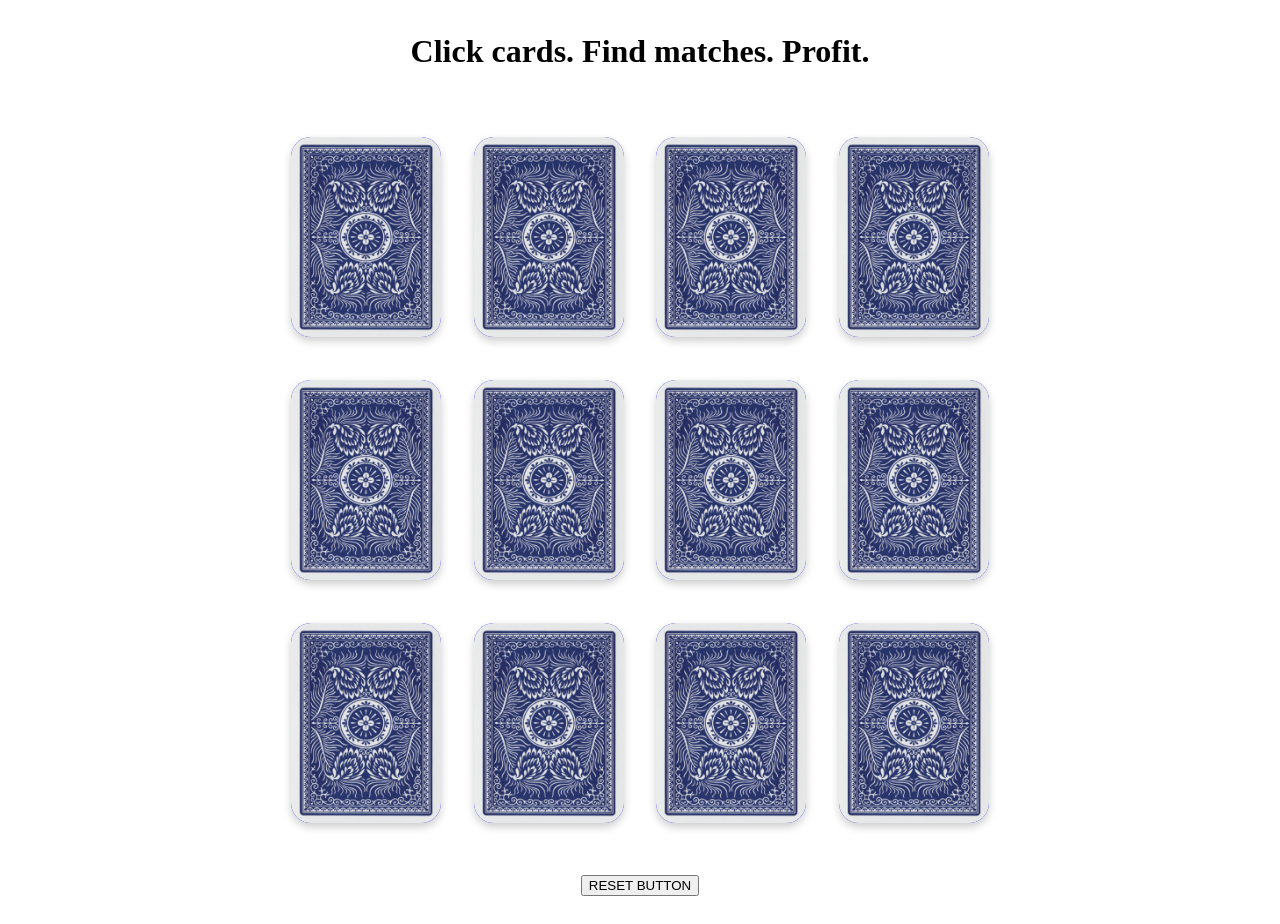
<file: flash-cards.html>
<!DOCTYPE html>
<html>
    <head>
        <title>Flash Cards</title>
        <meta charset="utf-8">
        <meta name="viewport" content="width=device-width, initial-scale=1.0">
        <link rel="stylesheet" href="flash-cards.css">
    </head>
    <body>
        <h1 id = "gameGreeting">Click cards. Find matches. Profit.</h1>
        <h2></h2>
        <container class="grid"></container>
        <button class="reset" id="reset">RESET BUTTON</button>
        <h3 id="matchCounter"></h3>
        <h3 id="turnCounter"></h3>
        <script src="flash-cards.js" type="text/javascript"></script>
    </body>
</html>
</file>
<file: flash-cards.css>
body {
    display: grid;
    grid-template-columns: auto;
    justify-content: center;
}

.grid {
    border-radius: 20px;
    width: 720px;
    margin: 20px auto;
    padding: 15px;
    height: 720px;
    display: grid;
    grid-template-rows: auto auto auto;
    grid-template-columns: auto auto auto auto;
    justify-items: center;
    align-items: center;
}

.gridLocation {
    border-radius: 20px;
    display: grid;
    height: 100%;
    width: 100%;
    align-content: center;
    justify-content: center;
    background-color: blue;
    position: relative;
    transition: transform 0.6s;
    transform-style: preserve-3d;
    box-shadow: 0 4px 8px 0 rgba(0,0,0,0.2);
    /* transform: rotate(180deg); */
}

.card {
    display: none;
    border-radius: 20px;
    height: 200px;
    width: 150px;
    visibility: hidden;
    background-color: blue;
}

.visibleCard {
    border-radius: 20px;
    height: 200px;
    width: 150px;
    visibility: visible;
}

.flippedCard {
    border-radius: 20px;
    display: grid;
    height: 200px;
    width: 150px;
    align-content: center;
    justify-content: center;
    background-color: red;
}

.matchedCards {
    border-radius: 20px;
    display: grid;
    height: 200px;
    width: 150px;
    align-content: center;
    justify-content: center;
    background-color: black;
}

.reset {
    width: max-content;
    justify-self: center;
}

h1 {
    width: max-content;
    justify-self: center;
    margin: 25px 0px 5px 0px;
}

h2 {
    width: max-content;
    justify-self: center;
    margin: 5px 0px 5px 0px;
}

h3 {
    width: max-content;
    justify-self: center;
    margin: 5px 0px 5px 0px;
}

.invisibleGridLocation {
    display: none;
}

.invisibleCard {
    display: none;
}

.matchedCardBack {
    display: none;
}

.flip-card {
    background-color: transparent;
    width: 150px;
    height: 200px;
    perspective: 1000px;
}
</file>
